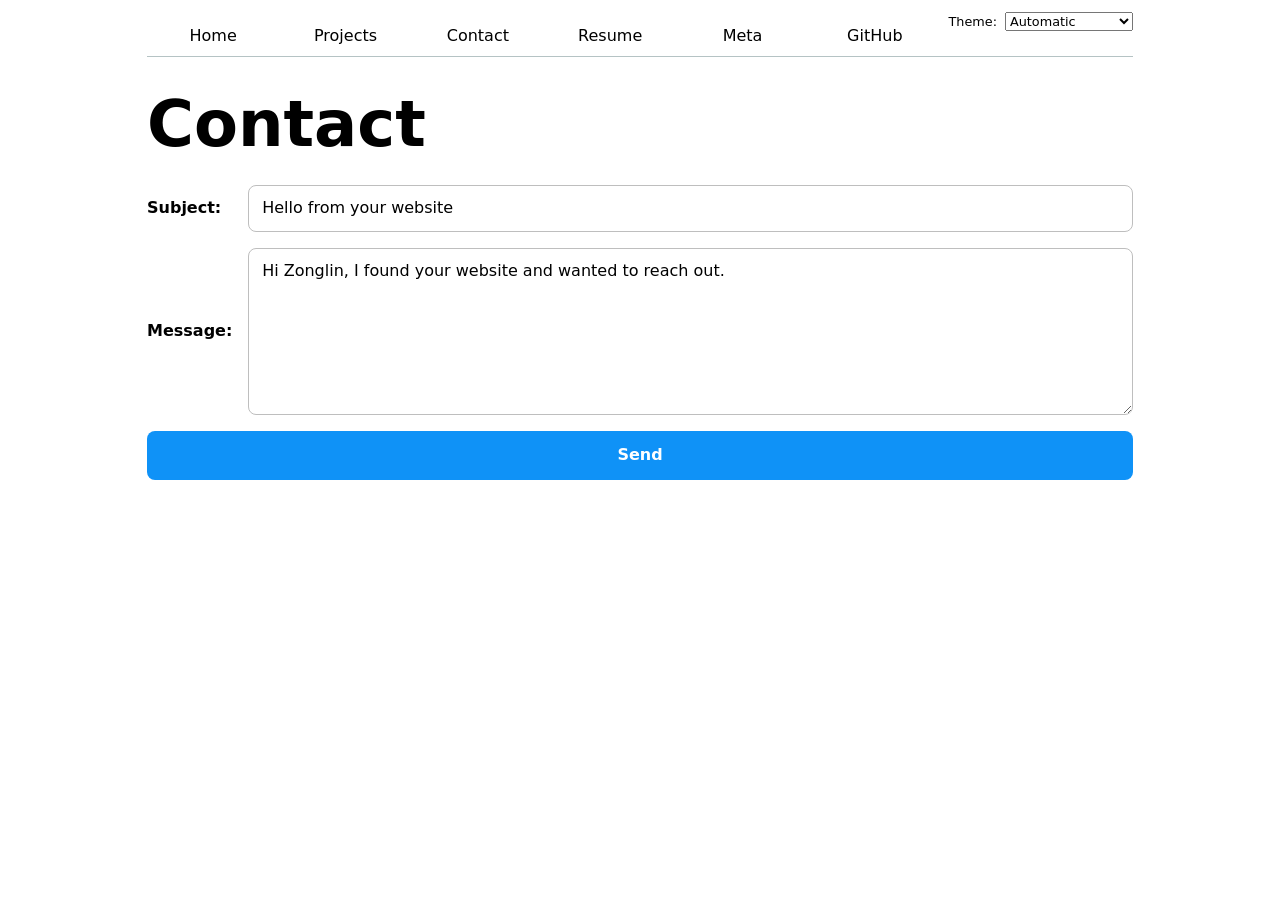
<file: contact/index.html>
<!DOCTYPE html>
<html lang="en">
<head>
  <meta charset="UTF-8">
  <meta name="viewport" content="width=device-width, initial-scale=1.0">
  <title>Contact</title>
  <link rel="stylesheet" href="../style.css">
  <script type="module" src="../global.js"></script>
</head>
<body>
  <h1>Contact</h1>

  <form class="contact-form" action="mailto:zoz002@ucsd.edu" method="GET">
    <label>
      <span>Subject:</span>
      <input name="subject" value="Hello from your website">
    </label>

    <label>
      <span>Message:</span>
      <textarea name="body" rows="6" cols="40">Hi Zonglin, I found your website and wanted to reach out.</textarea>
    </label>

    <button>Send</button>
  </form>
</body>
</html>
</file>
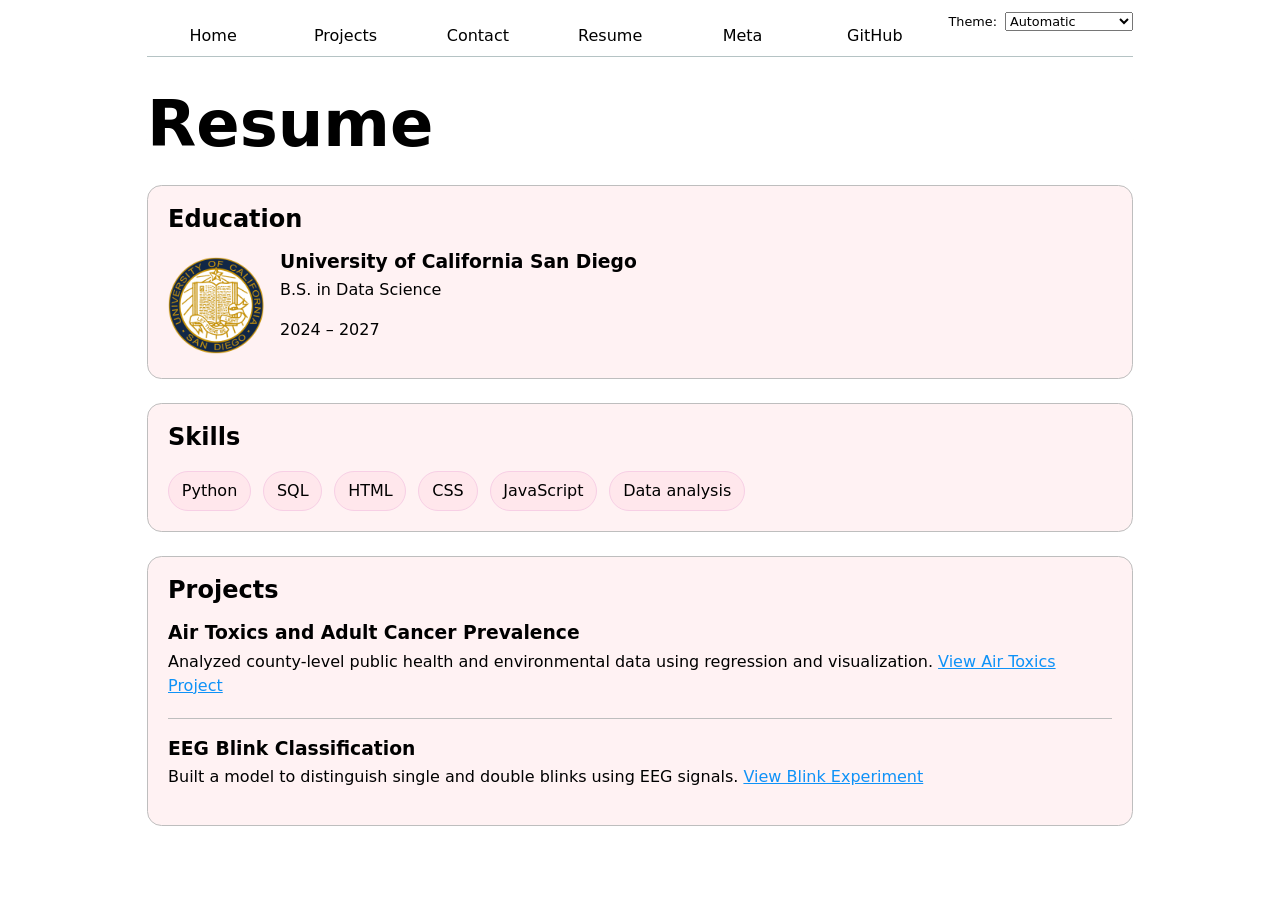
<file: resume/index.html>
<!DOCTYPE html>
<html lang="en">
<head>
  <meta charset="UTF-8">
  <meta name="viewport" content="width=device-width, initial-scale=1.0">
  <title>Resume</title>
  <link rel="stylesheet" href="../style.css">
  <script type="module" src="../global.js"></script>
</head>
<body class="resume-page">
  <h1>Resume</h1>

  <section>
    <h2>Education</h2>
    <article class="education-item">
      <img src="../images/ucsd.png" alt="UC San Diego logo" width="120">
      <div>
        <h3>University of California San Diego</h3>
        <p>B.S. in Data Science</p>
        <p><time datetime="2024">2024</time> – <time datetime="2027">2027</time></p>
      </div>
    </article>
  </section>

  <section>
    <h2>Skills</h2>
    <ul class="skills-list">
      <li>Python</li>
      <li>SQL</li>
      <li>HTML</li>
      <li>CSS</li>
      <li>JavaScript</li>
      <li>Data analysis</li>
    </ul>
  </section>

  <section>
    <h2>Projects</h2>
    <article class="resume-project">
      <h3>Air Toxics and Adult Cancer Prevalence</h3>
      <p>
        Analyzed county-level public health and environmental data using regression and visualization.
        <a href="https://drive.google.com/file/d/1xJwpT_U8nmG19Y5fGchLopbZgyFhQUfK/view?usp=sharing" target="_blank" rel="noreferrer noopener">
          View Air Toxics Project
        </a>
      </p>
    </article>

    <article class="resume-project">
      <h3>EEG Blink Classification</h3>
      <p>
        Built a model to distinguish single and double blinks using EEG signals.
        <a href="https://drive.google.com/file/d/11aJpJ8cx_7OBgUrcsy35wlPcHgw2hwgv/view?usp=sharing" target="_blank" rel="noreferrer noopener">
          View Blink Experiment
        </a>
      </p>
    </article>
  </section>
</body>
</html>
</file>
<file: style.css>
:root {
  --color-accent: oklch(65% 0.18 250);
  accent-color: var(--color-accent);
}

*,
*::before,
*::after {
  box-sizing: border-box;
}

html {
  color-scheme: light dark;
  background-color: canvas;
  color: canvastext;
}

body {
  font: 100%/1.5 system-ui;
  max-width: 100ch;
  margin: 0 auto;
  padding-inline: 1rem;
  padding-block: 1rem 2rem;
  position: relative;
}

main {
  display: block;
}

img {
  max-width: 100%;
  display: block;
}

a {
  color: var(--color-accent);
}

h1,
h2,
h3,
h4,
h5,
h6 {
  line-height: 1.1;
  text-wrap: balance;
}

h1 {
  font-size: clamp(2.75rem, 6vw, 4rem);
  margin-block: 0.2em 0.4em;
}

nav {
  --border-color: oklch(50% 10% 200 / 40%);
  display: flex;
  margin-bottom: 2rem;
  border-bottom: 1px solid var(--border-color);
  padding-right: 12rem; /* reserve room for the theme switcher */
}

nav a {
  flex: 1;
  color: inherit;
  text-decoration: none;
  text-align: center;
  padding: 0.5em;
  transition: background-color 0.2s ease, border-color 0.2s ease;
}

nav a.current {
  border-bottom: 0.4em solid var(--border-color);
  padding-bottom: 0.1em;
  font-weight: 600;
}

nav a:hover {
  border-bottom: 0.4em solid var(--color-accent);
  padding-bottom: 0.1em;
  background-color: color-mix(in oklch, var(--color-accent), canvas 85%);
}

p {
  margin-block: 0 1rem;
}

.color-scheme {
  position: absolute;
  top: 0.75rem;
  right: 1rem;
  font-size: 80%;
  display: flex;
  align-items: center;
  gap: 0.5rem;
  white-space: nowrap;
}

input,
textarea,
button,
select {
  font: inherit;
}

.color-scheme select {
  min-width: 8rem;
}

.home-layout {
  display: grid;
  grid-template-columns: minmax(0, 1.4fr) minmax(15rem, 22rem);
  gap: 2rem;
  align-items: start;
}

.profile-photo {
  width: 100%;
  border-radius: 1rem;
  box-shadow: 0 0.8rem 1.6rem oklch(0% 0 0 / 0.12);
}

.contact-form {
  display: grid;
  grid-template-columns: auto 1fr;
  gap: 1rem;
  align-items: start;
}

.contact-form label,
.contact-form button {
  grid-column: 1 / -1;
}

.contact-form label {
  display: grid;
  grid-template-columns: subgrid;
  gap: 1rem;
  align-items: center;
}

.contact-form label span {
  font-weight: 600;
}

.contact-form input,
.contact-form textarea {
  width: 100%;
  padding: 0.65rem 0.8rem;
  border: 1px solid color-mix(in oklch, canvastext, canvas 80%);
  border-radius: 0.5rem;
  background-color: canvas;
  color: inherit;
}

.contact-form textarea {
  min-height: 8rem;
  resize: vertical;
}

.contact-form button {
  padding: 0.8rem 1rem;
  border: 0;
  border-radius: 0.5rem;
  background-color: var(--color-accent);
  color: white;
  font-weight: 700;
  cursor: pointer;
}

.contact-form button:hover {
  filter: brightness(1.05);
}

.projects {
  display: grid;
  grid-template-columns: repeat(auto-fill, minmax(15em, 1fr));
  gap: 1rem;
}

.projects article {
  display: grid;
  grid-template-rows: subgrid;
  grid-row: span 3;
  gap: 1rem;
  padding: 1rem;
  background-color: color-mix(in oklch, canvas 92%, var(--color-accent) 8%);
  border: 1px solid color-mix(in oklch, canvastext, canvas 80%);
  border-radius: 0.9rem;
}

.projects h2,
.projects p {
  margin: 0;
}

.projects h2 {
  font-size: 1.25rem;
}

.projects img {
  width: 100%;
  aspect-ratio: 16 / 9;
  object-fit: cover;
  border-radius: 0.5rem;
  background-color: color-mix(in oklch, canvas 85%, var(--color-accent) 15%);
}

.resume-page section {
  margin-block: 1.5rem;
  padding: 1.25rem;
  background-color: color-mix(in oklch, canvas 92%, var(--color-accent) 8%);
  border: 1px solid color-mix(in oklch, canvastext, canvas 80%);
  border-radius: 0.9rem;
}

.resume-page section h2 {
  margin-top: 0;
}

.education-item {
  display: grid;
  grid-template-columns: auto 1fr;
  gap: 1rem;
  align-items: center;
}

.education-item img {
  width: 6rem;
  height: auto;
}

.education-item h3,
.resume-project h3 {
  margin: 0 0 0.35rem;
}

.resume-project + .resume-project {
  margin-top: 1.25rem;
  padding-top: 1.25rem;
  border-top: 1px solid color-mix(in oklch, canvastext, canvas 80%);
}

.skills-list {
  list-style: none;
  padding: 0;
  margin: 0;
  display: flex;
  flex-wrap: wrap;
  gap: 0.75rem;
}

.skills-list li {
  padding: 0.45rem 0.8rem;
  border-radius: 999px;
  background-color: color-mix(in oklch, var(--color-accent), canvas 85%);
  border: 1px solid color-mix(in oklch, var(--color-accent), canvas 70%);
}

@media (max-width: 50rem) {
  .home-layout {
    grid-template-columns: 1fr;
  }
}

@media (max-width: 42rem) {
  .color-scheme {
    position: static;
    justify-content: flex-end;
    margin-bottom: 1rem;
  }

  nav {
    flex-wrap: wrap;
    padding-right: 0;
  }

  nav a {
    min-width: 7rem;
  }

  .contact-form {
    grid-template-columns: 1fr;
  }

  .contact-form label {
    grid-template-columns: 1fr;
    gap: 0.5rem;
  }

  .education-item {
    grid-template-columns: 1fr;
  }
}
.github-section,
.latest-projects-section {
  margin-block: 2rem;
}

#profile-stats {
  padding: 1rem;
  border: 1px solid color-mix(in oklch, canvastext, canvas 80%);
  border-radius: 0.9rem;
  background-color: color-mix(in oklch, canvas 92%, var(--color-accent) 8%);
}

#profile-stats dl {
  display: grid;
  grid-template-columns: repeat(4, 1fr);
  gap: 0.5rem 1rem;
  margin: 0;
  text-align: center;
}

#profile-stats dt {
  grid-row: 1;
  font-weight: 700;
}

#profile-stats dd {
  grid-row: 2;
  margin: 0;
  font-size: 1.5rem;
}

.projects h3 {
  margin: 0;
  font-size: 1.25rem;
}

.project-year {
  margin: 0;
  font-weight: 700;
  color: var(--color-accent);
}

@media (max-width: 42rem) {
  #profile-stats dl {
    grid-template-columns: repeat(2, 1fr);
  }

  #profile-stats dt,
  #profile-stats dd {
    grid-row: auto;
  }
}

/* Lab 5: D3 pie chart, legend, search, and combined filtering */
.chart-container {
  display: flex;
  gap: 2rem;
  align-items: center;
  margin-block: 1.5rem;
}

#projects-pie-plot {
  max-width: 20em;
  margin-block: 2em;
  overflow: visible;
  flex: 0 0 min(20em, 45vw);
}

#projects-pie-plot path {
  cursor: pointer;
  transition: 300ms;
}

#projects-pie-plot path:focus-visible,
.legend-item:focus-visible {
  outline: 0.18rem solid var(--color-accent);
  outline-offset: 0.2rem;
}

#projects-pie-plot:has(path:hover) path:not(:hover),
#projects-pie-plot:has(path:focus-visible) path:not(:focus-visible) {
  opacity: 0.5;
}

.legend {
  flex: 1;
  display: grid;
  grid-template-columns: repeat(auto-fill, minmax(9em, 1fr));
  gap: 0.75rem;
  list-style: none;
  padding: 1rem;
  margin: 0;
  border: 1px solid color-mix(in oklch, canvastext, canvas 80%);
  border-radius: 0.9rem;
  background-color: color-mix(in oklch, canvas 94%, var(--color-accent) 6%);
}

.legend-item {
  display: flex;
  align-items: center;
  gap: 0.45rem;
  min-width: 9em;
  padding: 0.35rem 0.45rem;
  border-radius: 0.5rem;
  cursor: pointer;
  transition: background-color 200ms ease, outline-color 200ms ease;
}

.legend-item:hover {
  background-color: color-mix(in oklch, var(--color-accent), canvas 88%);
}

.legend-empty {
  cursor: default;
  color: color-mix(in oklch, canvastext, canvas 35%);
}

.swatch {
  display: inline-block;
  flex: 0 0 auto;
  width: 1em;
  aspect-ratio: 1 / 1;
  background-color: var(--color);
  border-radius: 0.25rem;
  border: 1px solid color-mix(in oklch, canvastext, canvas 75%);
}

.selected {
  --color: oklch(60% 45% 0) !important;
}

#projects-pie-plot path.selected {
  fill: var(--color);
}

.legend-item.selected {
  font-weight: 700;
  background-color: color-mix(in oklch, var(--color), canvas 82%);
  outline: 0.12rem solid var(--color);
}

.searchBar {
  display: block;
  width: 100%;
  margin-block: 1rem 0.5rem;
  padding: 0.75rem 1rem;
  border: 1px solid color-mix(in oklch, canvastext, canvas 75%);
  border-radius: 999px;
  background-color: canvas;
  color: inherit;
}

.filter-summary {
  margin-block: 0 1.25rem;
  color: color-mix(in oklch, canvastext, canvas 30%);
}

.project-text {
  display: grid;
  gap: 0.4rem;
}

.project-description {
  margin: 0;
}

.project-year {
  margin: 0;
  color: color-mix(in oklch, canvastext, canvas 45%);
  font-family: Baskerville, Georgia, serif;
  font-variant-numeric: oldstyle-nums;
  font-weight: 400;
}

.no-projects {
  grid-column: 1 / -1;
  padding: 1rem;
  border: 1px dashed color-mix(in oklch, canvastext, canvas 70%);
  border-radius: 0.9rem;
  color: color-mix(in oklch, canvastext, canvas 30%);
}

@media (max-width: 48rem) {
  .chart-container {
    flex-direction: column;
    align-items: stretch;
    gap: 1rem;
  }

  #projects-pie-plot {
    align-self: center;
    flex-basis: auto;
    width: min(20em, 80vw);
  }
}

/* Lab 6: quantitative D3 meta-analysis page */
.meta-page section {
  margin-block: 2rem;
}

.meta-note {
  color: color-mix(in oklch, canvastext, canvas 30%);
}

#stats {
  margin-block: 1.5rem;
}

.stats {
  display: grid;
  grid-template-columns: repeat(auto-fit, minmax(12rem, 1fr));
  gap: 1rem;
  margin: 1rem 0;
}

.stats .stat {
  padding: 1rem;
  border: 1px solid color-mix(in oklch, canvastext, canvas 80%);
  border-radius: 0.9rem;
  background-color: color-mix(in oklch, canvas 92%, var(--color-accent) 8%);
}

.stats dt {
  margin: 0;
  font-size: 0.85rem;
  font-weight: 700;
  color: color-mix(in oklch, canvastext, canvas 35%);
}

.stats dd {
  margin: 0.25rem 0 0;
  font-size: 1.35rem;
  font-weight: 700;
  overflow-wrap: anywhere;
}

#chart {
  margin-block: 1.5rem;
}

#chart svg {
  display: block;
  width: 100%;
  max-width: 100%;
  overflow: visible;
}

.gridlines line {
  stroke: currentColor;
  stroke-opacity: 0.15;
}

.gridlines path {
  display: none;
}

.dots circle {
  transition: 200ms;
  transform-origin: center;
  transform-box: fill-box;
  cursor: pointer;
}

.dots circle:hover {
  transform: scale(1.5);
}

.dots circle.selected {
  fill: #ff6b6b;
}

dl.info {
  display: grid;
  grid-template-columns: max-content 1fr;
  gap: 0.35rem 0.8rem;
  margin: 0;
  transition-duration: 500ms;
  transition-property: opacity, visibility;
}

dl.info dt {
  font-weight: 700;
  color: color-mix(in oklch, canvastext, canvas 40%);
}

dl.info dd {
  margin: 0;
}

dl.info[hidden] {
  display: grid !important;
}

dl.info[hidden]:not(:hover, :focus-within) {
  opacity: 0;
  visibility: hidden;
}

.tooltip {
  position: fixed;
  top: 1em;
  left: 1em;
  z-index: 10;
  max-width: min(26rem, calc(100vw - 2rem));
  padding: 0.85rem 1rem;
  border: 1px solid color-mix(in oklch, canvastext, canvas 82%);
  border-radius: 0.9rem;
  background-color: color-mix(in oklch, canvas 85%, transparent);
  box-shadow: 0 0.8rem 1.6rem oklch(0% 0 0 / 0.18);
  backdrop-filter: blur(0.5rem);
}

#selection-count {
  margin-block: 1rem;
  font-weight: 700;
}

@keyframes marching-ants {
  to {
    stroke-dashoffset: -8;
  }
}

.selection {
  fill-opacity: 0.1;
  stroke: currentColor;
  stroke-opacity: 0.7;
  stroke-dasharray: 5 3;
  animation: marching-ants 2s linear infinite;
}


.project-image-link {
  display: block;
  color: inherit;
  text-decoration: none;
}

.project-link {
  justify-self: start;
  margin-top: 0.25rem;
  font-weight: 700;
  text-decoration-thickness: 0.12em;
  text-underline-offset: 0.18em;
}
</file>
